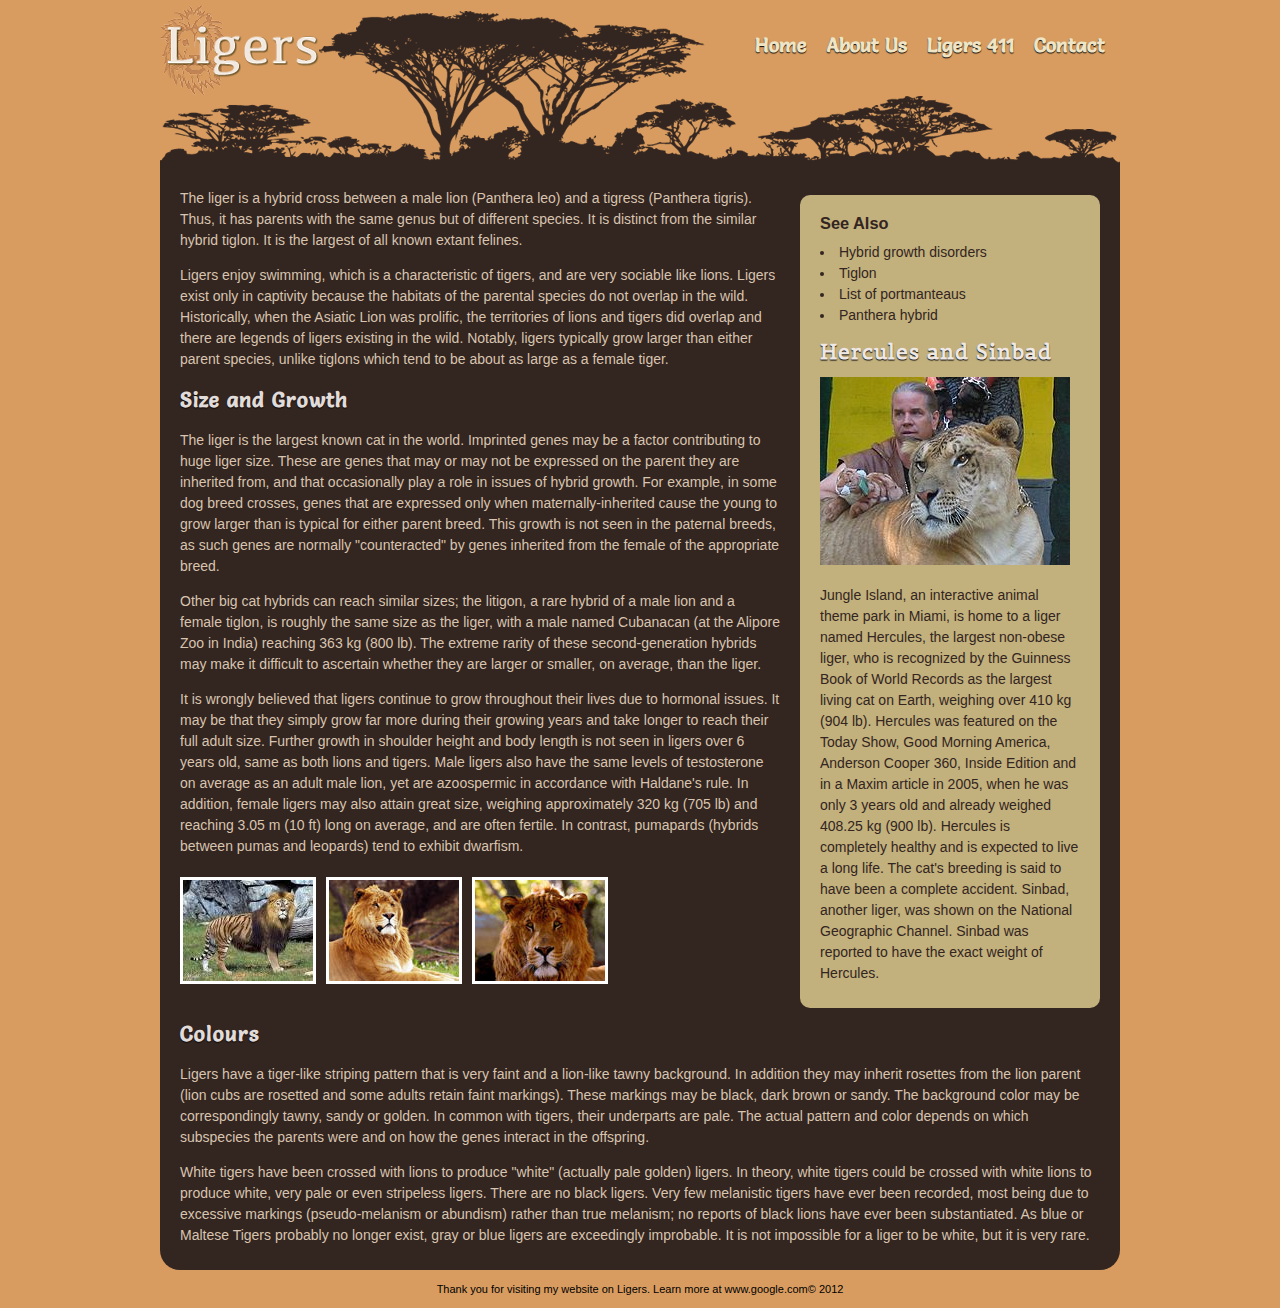
<file: lab3/index.html>
<!DOCTYPE html>
<html>
	<head>
		<title>CSS Box Model</title>
		<meta charset="utf-8">
		<link rel="stylesheet" href="css/main.css" />		
		<link href='http://fonts.googleapis.com/css?family=Salsa|Belgrano' rel='stylesheet' type='text/css' /><!-- Google Web Fonts -->
	</head>
	<body>
	<div id="main-content">
		<div id="header">
			<ul id="nav">
				<li><a href="#">Home</a></li>
				<li><a href="#">About Us</a></li>
				<li><a href="#">Ligers 411</a></li>
				<li><a href="#">Contact</a></li>
			</ul>
			<h1>Ligers</h1>
		</div><!-- END #header -->

		<div id="body_wrapper">
			<div id="body_content">
				<p>The liger is a hybrid cross between a male lion (Panthera leo) and a tigress (Panthera tigris). Thus, it has parents with the same genus but of different species. It is distinct from the similar hybrid tiglon. It is the largest of all known extant felines.</p>

				<p>Ligers enjoy swimming, which is a characteristic of tigers, and are very sociable like lions. Ligers exist only in captivity because the habitats of the parental species do not overlap in the wild. Historically, when the Asiatic Lion was prolific, the territories of lions and tigers did overlap and there are legends of ligers existing in the wild. Notably, ligers typically grow larger than either parent species, unlike tiglons which tend to be about as large as a female tiger.</p>

				<h2>Size and Growth</h2>
				<p>The liger is the largest known cat in the world. Imprinted genes may be a factor contributing to huge liger size. These are genes that may or may not be expressed on the parent they are inherited from, and that occasionally play a role in issues of hybrid growth. For example, in some dog breed crosses, genes that are expressed only when maternally-inherited cause the young to grow larger than is typical for either parent breed. This growth is not seen in the paternal breeds, as such genes are normally "counteracted" by genes inherited from the female of the appropriate breed.</p>

				<p>Other big cat hybrids can reach similar sizes; the litigon, a rare hybrid of a male lion and a female tiglon, is roughly the same size as the liger, with a male named Cubanacan (at the Alipore Zoo in India) reaching 363 kg (800 lb). The extreme rarity of these second-generation hybrids may make it difficult to ascertain whether they are larger or smaller, on average, than the liger.</p>

				<p>It is wrongly believed that ligers continue to grow throughout their lives due to hormonal issues. It may be that they simply grow far more during their growing years and take longer to reach their full adult size. Further growth in shoulder height and body length is not seen in ligers over 6 years old, same as both lions and tigers. Male ligers also have the same levels of testosterone on average as an adult male lion, yet are azoospermic in accordance with Haldane's rule. In addition, female ligers may also attain great size, weighing approximately 320 kg (705 lb) and reaching 3.05 m (10 ft) long on average, and are often fertile. In contrast, pumapards (hybrids between pumas and leopards) tend to exhibit dwarfism.</p>
			
				<ul id="gallery">
					<li><a rel="shadowbox" href="img/liger.jpg" title="Ligers are SOOO cool!!"><img src="img/liger_thumb.jpg" alt="Ligers are SOOO cool!!" /></a></li>
					<li><a rel="shadowbox" href="img/liger2.jpg" title="Ligers are WICKED cool!!"><img src="img/liger2_thumb.jpg" alt="Ligers are WICKED cool!!" /></a></li>
					<li><a rel="shadowbox" href="img/liger3.jpg" title="Ligers are SUPER cool!!"><img src="img/liger3_thumb.jpg" alt="Ligers are SUPER cool!!" /></a></li>
				</ul>
			</div><!-- END #body_content -->

			<div id="sidebar">
				<h3>See Also</h3>
				<ul>
					<li>Hybrid growth disorders</li>
					<li>Tiglon</li>
					<li>List of portmanteaus</li>
					<li>Panthera hybrid</li>
				</ul>

				<h2>Hercules and Sinbad</h2>
				<div><img src="img/ligertrainer-tn.jpg" alt="Liger trainer Sinbad"></div>

				<p>Jungle Island, an interactive animal theme park in Miami, is home to a liger named Hercules, the largest non-obese liger, who is recognized by the Guinness Book of World Records as the largest living cat on Earth, weighing over 410 kg (904 lb). Hercules was featured on the Today Show, Good Morning America, Anderson Cooper 360, Inside Edition and in a Maxim article in 2005, when he was only 3 years old and already weighed 408.25 kg (900 lb). Hercules is completely healthy and is expected to live a long life. The cat's breeding is said to have been a complete accident. Sinbad, another liger, was shown on the National Geographic Channel. Sinbad was reported to have the exact weight of Hercules.</p>
			</div><!-- END #sidebar -->

			<div id="colors">
				<h2>Colours</h2>
				<p>Ligers have a tiger-like striping pattern that is very faint and a lion-like tawny background. In addition they may inherit rosettes from the lion parent (lion cubs are rosetted and some adults retain faint markings). These markings may be black, dark brown or sandy. The background color may be correspondingly tawny, sandy or golden. In common with tigers, their underparts are pale. The actual pattern and color depends on which subspecies the parents were and on how the genes interact in the offspring.</p>

				<p>White tigers have been crossed with lions to produce "white" (actually pale golden) ligers. In theory, white tigers could be crossed with white lions to produce white, very pale or even stripeless ligers. There are no black ligers. Very few melanistic tigers have ever been recorded, most being due to excessive markings (pseudo-melanism or abundism) rather than true melanism; no reports of black lions have ever been substantiated. As blue or Maltese Tigers probably no longer exist, gray or blue ligers are exceedingly improbable. It is not impossible for a liger to be white, but it is very rare.</p>
			</div><!-- END #colors -->
		</div><!-- END #body_wrapper -->
	</div><!-- END #main_content -->

	<footer>
		<p>Thank you for visiting my website on Ligers. Learn more at www.google.com&copy; 2012</p>
	</footer>
	</body>
</html>
</file>
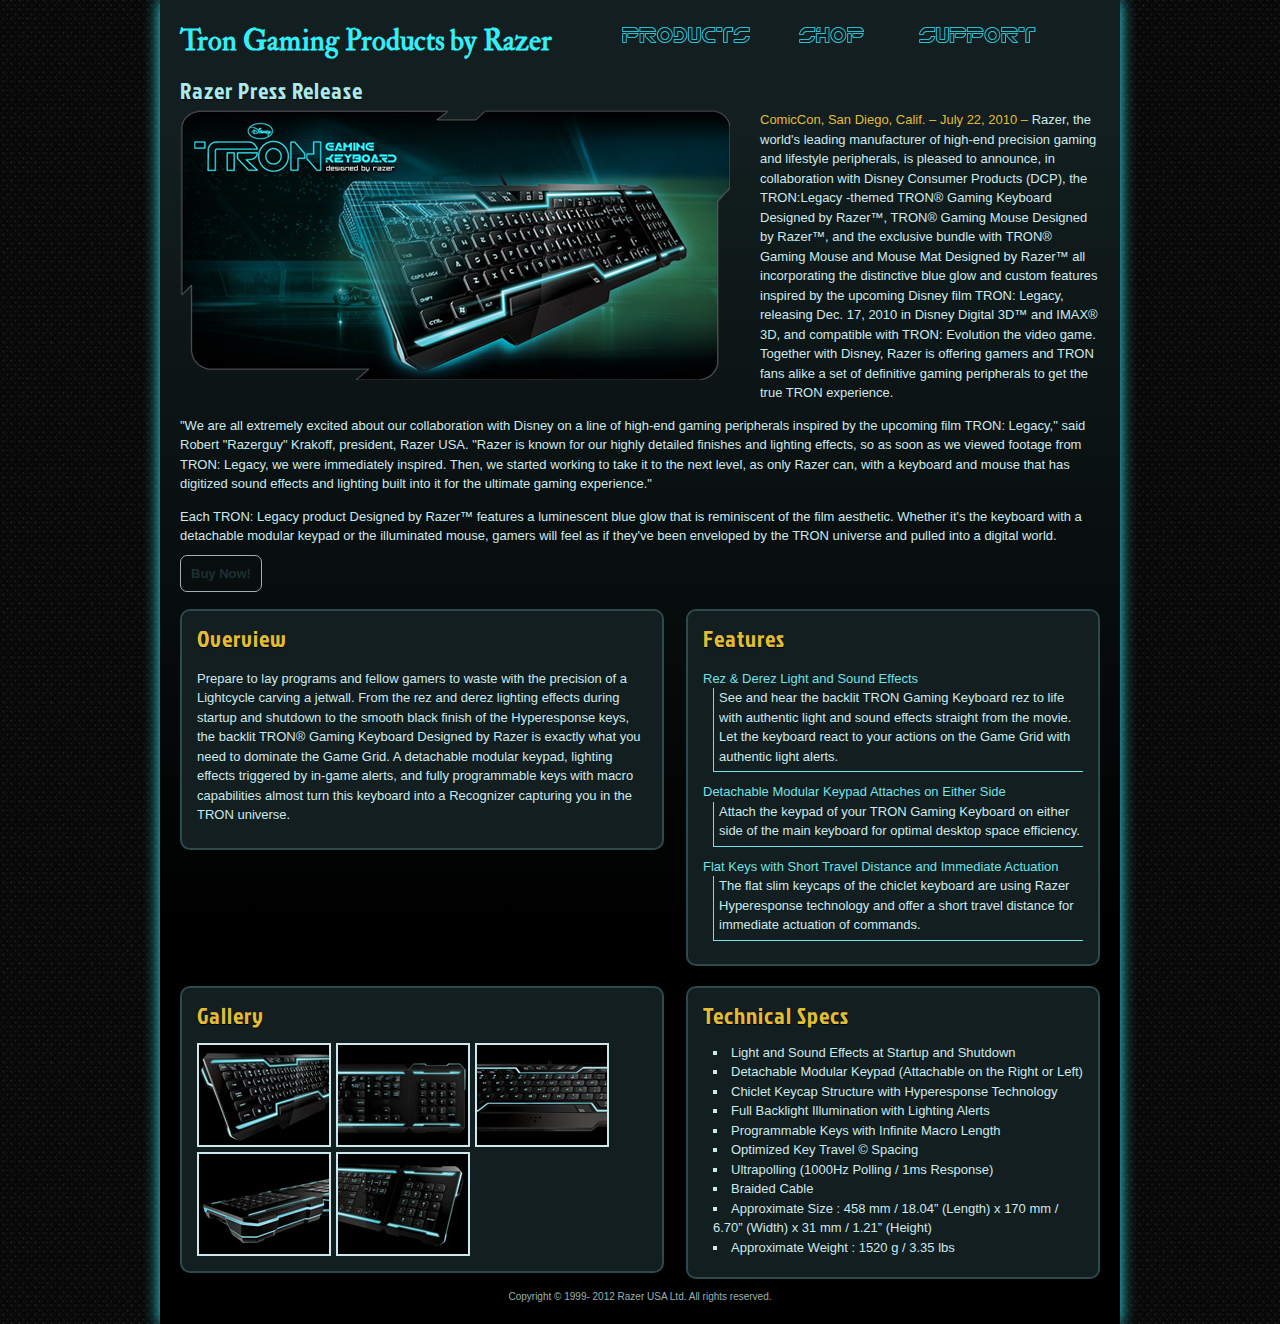
<file: lab4/index.html>
<!DOCTYPE html>
<html lang="en">
	<head>
		<meta charset="utf-8">
		<title>TRON: Legacy</title>
    <link rel="stylesheet" href="css/main.css" />
    <link href='http://fonts.googleapis.com/css?family=Jockey+One|IM+Fell+Double+Pica:400,400italic' rel='stylesheet' type='text/css'><!-- Google Web Fonts -->
  </head>
	
	<body>
  <div id="wrapper">
  
		<header>
				<section>
					<h1>Tron Gaming Products by Razer</h1>
					<nav>
						<ul>
							<li><a id="products" href="#">Products</a></li>
							<li><a id="shop" href="#">Shop</a></li>
							<li><a id="supports" href="#">Support</a></li>
						</ul>
					</nav>
				</section>
		</header>
		
  	<section id="cta">				
      <h1>Razer Press Release</h1>
      <div id="main_article_image">
          <img src="images/tron-keyboard-main.jpg" alt="Photograph of the new Tron Gaming Keyboard by Razer">
      </div><!-- END #main_article_image -->
			
      <p class="first_paragraph"><span>ComicCon, San Diego, Calif. – July 22, 2010 –</span> Razer, the world's leading manufacturer of high-end precision gaming and lifestyle peripherals, is pleased to announce, in collaboration with Disney Consumer Products (DCP), the TRON:Legacy -themed TRON® Gaming Keyboard Designed by Razer™, TRON® Gaming Mouse Designed by Razer™, and the exclusive bundle with TRON® Gaming Mouse and Mouse Mat Designed by Razer™ all incorporating the distinctive blue glow and custom features inspired by the upcoming Disney film TRON: Legacy, releasing Dec. 17, 2010 in Disney Digital 3D&trade; and IMAX&reg; 3D, and compatible with TRON: Evolution the video game. Together with Disney, Razer is offering gamers and TRON fans alike a set of definitive gaming peripherals to get the true TRON experience. </p>
          
      <p>"We are all extremely excited about our collaboration with Disney on a line of high-end gaming peripherals inspired by the upcoming film TRON: Legacy," said Robert "Razerguy" Krakoff, president, Razer USA. "Razer is known for our highly detailed finishes and lighting effects, so as soon as we viewed footage from TRON: Legacy, we were immediately inspired. Then, we started working to take it to the next level, as only Razer can, with a keyboard and mouse that has digitized sound effects and lighting built into it for the ultimate gaming experience."</p>
           
      <p>Each TRON: Legacy product Designed by Razer™ features a luminescent blue glow that is reminiscent of the film aesthetic. Whether it's the keyboard with a detachable modular keypad or the illuminated mouse, gamers will feel as if they've been enveloped by the TRON universe and pulled into a digital world.</p>

      <a href="#" class="button">Buy Now!</a>
  	</section><!-- END #cta -->
		
    <section>
      <div id="overview">
        <h2>Overview</h2>
        <p>Prepare to lay programs and fellow gamers to waste with the precision of a Lightcycle carving a jetwall. From the rez and derez lighting effects during startup and shutdown to the smooth black finish of the Hyperesponse keys, the backlit TRON® Gaming Keyboard Designed by Razer is exactly what you need to dominate the Game Grid. A detachable modular keypad, lighting effects triggered by in-game alerts, and fully programmable keys with macro capabilities almost turn this keyboard into a Recognizer capturing you in the TRON universe.</p>
      </div><!-- END #overview -->

      <div id="features">  
        <h2>Features</h2>
          <dl>
            <dt>Rez &amp; Derez Light and Sound Effects</dt>
            <dd>See and hear the backlit TRON Gaming Keyboard rez to life with authentic light and sound effects straight from the movie. Let the keyboard react to your actions on the Game Grid with authentic light alerts.</dd>
            <dt>Detachable Modular Keypad Attaches on Either Side</dt>
            <dd>Attach the keypad of your TRON Gaming Keyboard on either side of the main keyboard for optimal desktop space efficiency.</dd>
            <dt>Flat Keys with Short Travel Distance and Immediate Actuation</dt>
            <dd>The flat slim keycaps of the chiclet keyboard are using Razer Hyperesponse technology and offer a short travel distance for immediate actuation of commands.</dd>
          </dl>
      </div><!-- END #features -->
    </section>
        
    <section id="gallery">
			<h2>Gallery</h2>
			<ul>
        <li><a href="images/mainview.jpg"><img src="images/thumb_mainview.jpg" alt="Main view of the keyboard"></a></li>
        <li><a href="images/topview.jpg"><img src="images/thumb_topview.jpg" alt="A top view of the keyboard interface"></a></li>
				<li><a href="images/frontview.jpg"><img src="images/thumb_frontview.jpg" alt="A photo displaying the front view of the keyboard"></a></li>
				<li><a href="images/sideview1.jpg"><img src="images/thumb_sideview1.jpg" alt="One of two side shots of the keyboard"></a></li>
				<li><a href="images/sideview2.jpg"><img src="images/thumb_sideview2.jpg" alt="One of two side shots of the keyboard"></a></li>
			</ul>				
    </section>
   			
  	<aside>
    	<h2>Technical Specs</h2>
			<ul>
				<li>Light and Sound Effects at Startup and Shutdown</li>
        <li>Detachable Modular Keypad (Attachable on the Right or Left)</li>
        <li>Chiclet Keycap Structure with Hyperesponse Technology</li>
        <li>Full Backlight Illumination with Lighting Alerts</li>
        <li>Programmable Keys with Infinite Macro Length</li>
        <li>Optimized Key Travel &copy; Spacing</li>
        <li>Ultrapolling (1000Hz Polling / 1ms Response)</li>
        <li>Braided Cable</li>
        <li>Approximate Size : 458 mm / 18.04” (Length) x 170 mm / 6.70” (Width) x 31 mm / 1.21” (Height)</li>
        <li>Approximate Weight : 1520 g / 3.35 lbs</li>
			</ul>
		</aside>		
		
    <footer>
    			<p>Copyright &copy; 1999- 2012 Razer USA Ltd. All rights reserved.</p>
    </footer>
  </div><!-- END #wrapper -->
  </body>
</html>
</file>
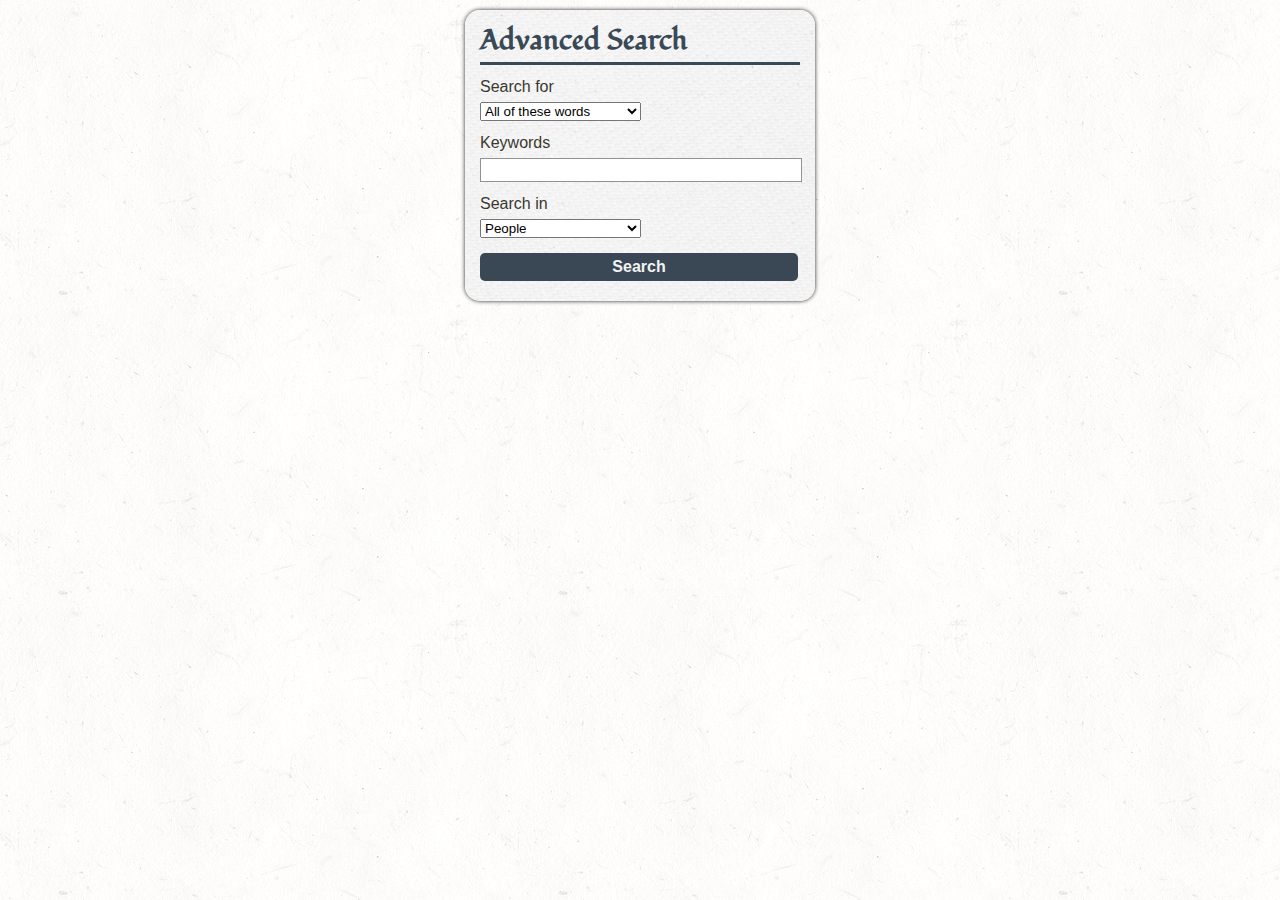
<file: lab6/level-1.html>
<!DOCTYPE html PUBLIC "-//W3C//DTD XHTML 1.0 Strict//EN"
	"http://www.w3.org/TR/xhtml1/DTD/xhtml1-strict.dtd">
<html xmlns="http://www.w3.org/1999/xhtml" xml:lang="en" lang="en">
<head>
	<meta http-equiv="content-type" content="text/html; charset=UTF-8"/>
	<title>Fancy Form Design: Advanced Search</title>
	<link rel="stylesheet" href="css/level1.css" />
	<link href='http://fonts.googleapis.com/css?family=Fondamento' rel='stylesheet' type='text/css'><!-- Google Web Fonts -->
	
</head>
<body id="advanced-search">
	<!-- Container -->	
	<div id="container"><div id="container-inner">

		<h1>Advanced Search</h1>
		<form action="#" method="get">
			<fieldset>
				<!-- Search for: -->
				<div>
					<label for="words">Search for</label>
					<select id="words">
					  <option>All of these words</option>
					  <option>Any of these words</option>
					</select>
					
					<label for="keywords">Keywords</label><input type="text" name="keywords" value="" id="keywords" />
					
				</div>
				
				<!-- Search in -->
				<div>
					<label for="searchin">Search in</label>
					
					<select id="searchin">
					  <option>People</option>
					  <option>Places</option>
					  <option>Sports</option>
					</select>
				</div>
				
				
				<!-- Controls -->
				<div class="controls">
					<input id="submit" name="submit" type="submit" value="Search" />
				</div>
			</fieldset>
		</form>
			
	</div></div>	<!-- /Container -->
	
</body>
</html>
</file>
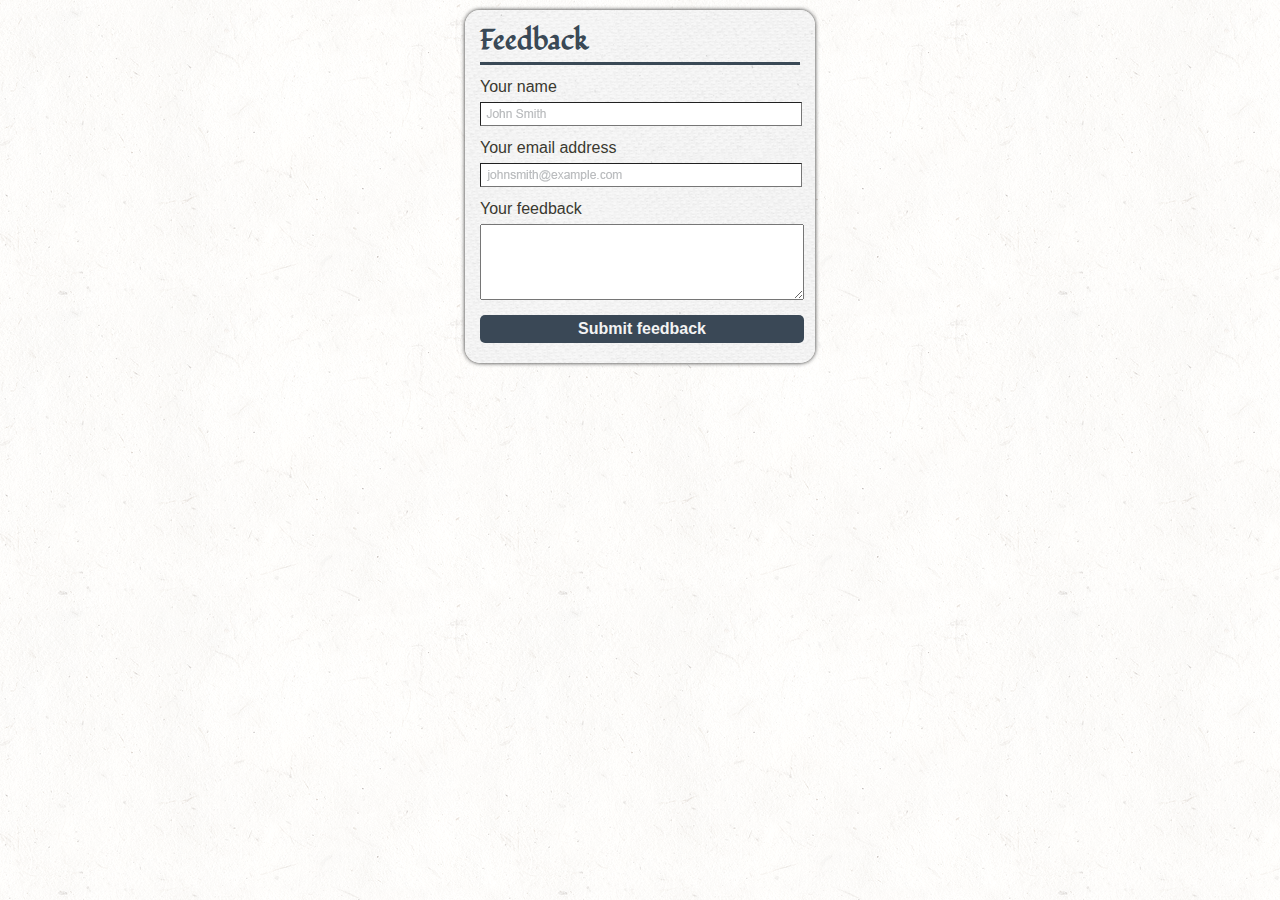
<file: lab6/level-2.html>
<!DOCTYPE html PUBLIC "-//W3C//DTD XHTML 1.0 Strict//EN"
    "http://www.w3.org/TR/xhtml1/DTD/xhtml1-strict.dtd">
<html xmlns="http://www.w3.org/1999/xhtml" xml:lang="en" lang="en">
  <head>
    <meta http-equiv="content-type" content="text/html; charset=utf-8" />
    <title>
      Fancy Form Design: Feedback
    </title>
    <link rel="stylesheet" href="css/level2.css" />
    <link href='http://fonts.googleapis.com/css?family=Fondamento' rel='stylesheet' type='text/css'><!-- Google Web Fonts -->		
  </head>

  <body id="feedback">
    <!-- Container -->
    <div id="container">
      <div id="container-inner">
        <h1>
          Feedback
        </h1>
        <form action="#" method="get">
          <fieldset>
            <!-- Details -->
            <div>
              <label for="words">Your name</label> <input type="text" name="name" value="" id="name" />
            </div><!-- Email -->
            <div>
              <label for="email">Your email address</label> <input type="text" name="email" value="" id="email" />
            </div><!-- Feedback -->
            <div>
              <label for="feedback">Your feedback</label> 
              <textarea cols="30" rows="6" id="feedback">
              </textarea>
            </div><!-- Controls -->
            <div class="controls">
              <input id="submit" name="submit" type="submit" value="Submit feedback" />
            </div>
          </fieldset>
        </form>
      </div>
    </div><!-- /Container -->
  </body>
</html>
</file>
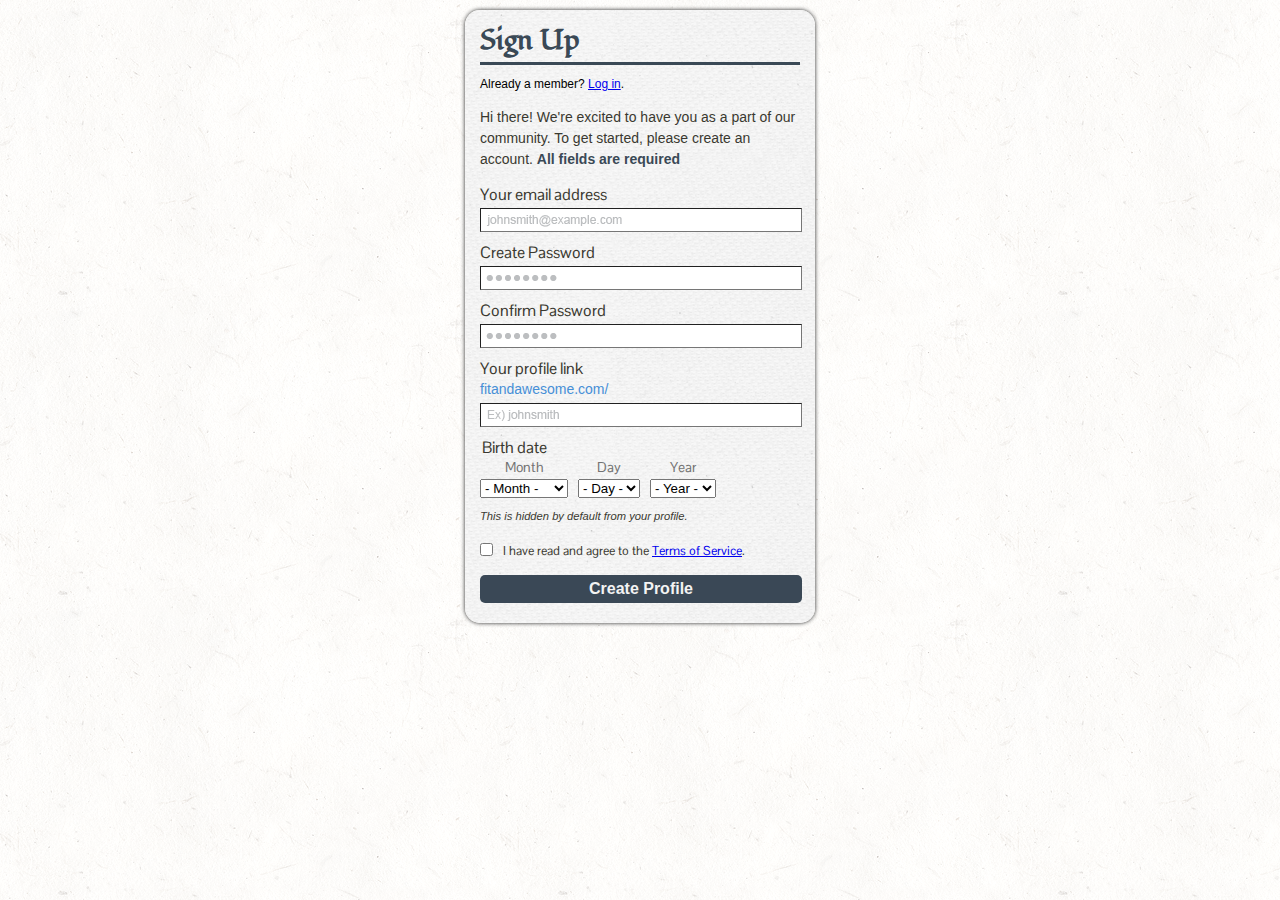
<file: lab6/level-3.html>
<!DOCTYPE html PUBLIC "-//W3C//DTD XHTML 1.0 Strict//EN"
	"http://www.w3.org/TR/xhtml1/DTD/xhtml1-strict.dtd">
<html xmlns="http://www.w3.org/1999/xhtml" xml:lang="en" lang="en">
<head>
	<meta http-equiv="content-type" content="text/html; charset=UTF-8"/>
	<title>Fancy Form Design: Sign Up</title>
	<link rel="stylesheet" href="css/level3.css" />
    <link href='http://fonts.googleapis.com/css?family=Fondamento|Pontano+Sans' rel='stylesheet' type='text/css'><!-- Google Web Fonts -->
	
	<!-- CSS -->
	
	
	<!-- JS -->
</head>
<body id="sign-up">
	<!-- Container -->	
	<div id="container"><div id="container-inner">

		<h1>Sign Up</h1>
		<p class="log-in">Already a member? <a href="#">Log in</a>.</p>
		<form action="#" method="get">
			<fieldset>
				<p class="introduction">Hi there! We're excited to have you as a part of our community. To get started, please create an account. <strong>All fields are required</strong></p>
				<!-- Email -->
				<div>
					<label for="email">Your email address</label>
					<input type="text" name="email" id="email" />
				</div>
				
				<!-- Password -->
				<div>
					<label for="password">Create Password</label>
					<input type="password" name="password" id="password" />
				</div>
				
				<!-- Password Confirmation -->
				<div>
					<label for="password_confirmation">Confirm Password</label>
					<input type="password" name="password_confirmation" id="password_confirmation" />
				</div>
				
				<!-- Profile Link -->
				<div id="field-profile-link">
					<label for="profile_link">Your profile link</label>
					<span class="profile-link-prefix">fitandawesome.com/</span>
					<input type="text" name="profile_link" id="profile_link" class="required" />
				</div>
				
				<!-- DOB -->
				<fieldset id="section-dob">
					<legend><span>Birth date</span></legend>
					<!-- Month -->
					<div>
						<label for="dob_month">Month</label>
						<select name="dob_month" id="dob_month">
							<option> - Month - </option>
							<option value="January">January</option>
							<option value="Febuary">Febuary</option>
							<option value="March">March</option>
							<option value="April">April</option>
							<option value="May">May</option>
							<option value="June">June</option>
							<option value="July">July</option>
							<option value="August">August</option>
							<option value="September">September</option>
							<option value="October">October</option>
							<option value="November">November</option>
							<option value="December">December</option>
						</select>
					</div>
					
					<!-- Day -->
					<div>
						<label for="dob_day">Day</label>
						<select name="dob_day" id="dob_day">
							<option> - Day - </option>
							<option value="1">1</option>
							<option value="2">2</option>
							<option value="3">3</option>
							<option value="4">4</option>
							<option value="5">5</option>
							<option value="6">6</option>
							<option value="7">7</option>
							<option value="8">8</option>
							<option value="9">9</option>
							<option value="10">10</option>
							<option value="11">11</option>
							<option value="12">12</option>
							<option value="13">13</option>
							<option value="14">14</option>
							<option value="15">15</option>
							<option value="16">16</option>
							<option value="17">17</option>
							<option value="18">18</option>
							<option value="19">19</option>
							<option value="20">20</option>
							<option value="21">21</option>
							<option value="22">22</option>
							<option value="23">23</option>
							<option value="24">24</option>
							<option value="25">25</option>
							<option value="26">26</option>
							<option value="27">27</option>
							<option value="28">28</option>
							<option value="29">29</option>
							<option value="30">30</option>
							<option value="31">31</option>
						</select>
					</div>
					
					<!-- Year -->
					<div>
						<label for="dob_year">Year</label>
						<select name="dob_year" id="dob_year">
							<option> - Year - </option>
							<option value="2004">2004</option>
							<option value="2003">2003</option>
							<option value="2002">2002</option>
							<option value="2001">2001</option>
							<option value="2000">2000</option>
							<option value="1999">1999</option>
							<option value="1998">1998</option>
							<option value="1997">1997</option>
							<option value="1996">1996</option>
							<option value="1995">1995</option>
							<option value="1994">1994</option>
							<option value="1993">1993</option>
							<option value="1992">1992</option>
							<option value="1991">1991</option>
							<option value="1990">1990</option>
							<option value="1989">1989</option>
							<option value="1988">1988</option>
							<option value="1987">1987</option>
							<option value="1986">1986</option>
							<option value="1985">1985</option>
							<option value="1984">1984</option>
							<option value="1983">1983</option>
							<option value="1982">1982</option>
							<option value="1981">1981</option>
							<option value="1980">1980</option>
							<option value="1979">1979</option>
							<option value="1978">1978</option>
							<option value="1977">1977</option>
							<option value="1976">1976</option>
							<option value="1975">1975</option>
							<option value="1974">1974</option>
							<option value="1973">1973</option>
							<option value="1972">1972</option>
							<option value="1971">1971</option>
							<option value="1970">1970</option>
							<option value="1969">1969</option>
							<option value="1968">1968</option>
							<option value="1967">1967</option>
							<option value="1966">1966</option>
							<option value="1965">1965</option>
							<option value="1964">1964</option>
							<option value="1963">1963</option>
							<option value="1962">1962</option>
							<option value="1961">1961</option>
							<option value="1960">1960</option>
							<option value="1959">1959</option>
							<option value="1958">1958</option>
							<option value="1957">1957</option>
							<option value="1956">1956</option>
							<option value="1955">1955</option>
							<option value="1954">1954</option>
							<option value="1953">1953</option>
							<option value="1952">1952</option>
							<option value="1951">1951</option>
							<option value="1950">1950</option>
							<option value="1949">1949</option>
							<option value="1948">1948</option>
							<option value="1947">1947</option>
							<option value="1946">1946</option>
							<option value="1945">1945</option>
							<option value="1944">1944</option>
							<option value="1943">1943</option>
							<option value="1942">1942</option>
							<option value="1941">1941</option>
							<option value="1940">1940</option>
							<option value="1939">1939</option>
							<option value="1938">1938</option>
							<option value="1937">1937</option>
							<option value="1936">1936</option>
							<option value="1935">1935</option>
							<option value="1934">1934</option>
							<option value="1933">1933</option>
							<option value="1932">1932</option>
							<option value="1931">1931</option>
							<option value="1930">1930</option>
							<option value="1929">1929</option>
							<option value="1928">1928</option>
							<option value="1927">1927</option>
							<option value="1926">1926</option>
							<option value="1925">1925</option>
							<option value="1924">1924</option>
							<option value="1923">1923</option>
							<option value="1922">1922</option>
							<option value="1921">1921</option>
							<option value="1920">1920</option>
							<option value="1919">1919</option>
							<option value="1918">1918</option>
							<option value="1917">1917</option>
							<option value="1916">1916</option>
							<option value="1915">1915</option>
							<option value="1914">1914</option>
							<option value="1913">1913</option>
							<option value="1912">1912</option>
							<option value="1911">1911</option>
							<option value="1910">1910</option>
							<option value="1909">1909</option>
							<option value="1908">1908</option>
							<option value="1907">1907</option>
							<option value="1906">1906</option>
							<option value="1905">1905</option>
							<option value="1904">1904</option>
							<option value="1903">1903</option>
							<option value="1902">1902</option>
							<option value="1901">1901</option>
							<option value="1900">1900</option>
						</select>
					</div>
					<em class="note">This is hidden by default from your profile.</em>
				</fieldset>
				
				<!-- Terms of Service -->
				<div id="field-agree-tos">
					<ul>
						<li>
							<label>
								<input type="checkbox" id="agree_tos" value="yes" />
								I have read and agree to the <a href="#">Terms of Service</a>.
							</label>
						</li>
					</ul>
				</div>
				
				<!-- Controls -->
				<div class="controls">
					<input id="submit" name="submit" type="submit" value="Create Profile" />
				</div>
			</fieldset>
		</form>
			
	</div></div>	<!-- /Container -->
	
</body>
</html>
</file>
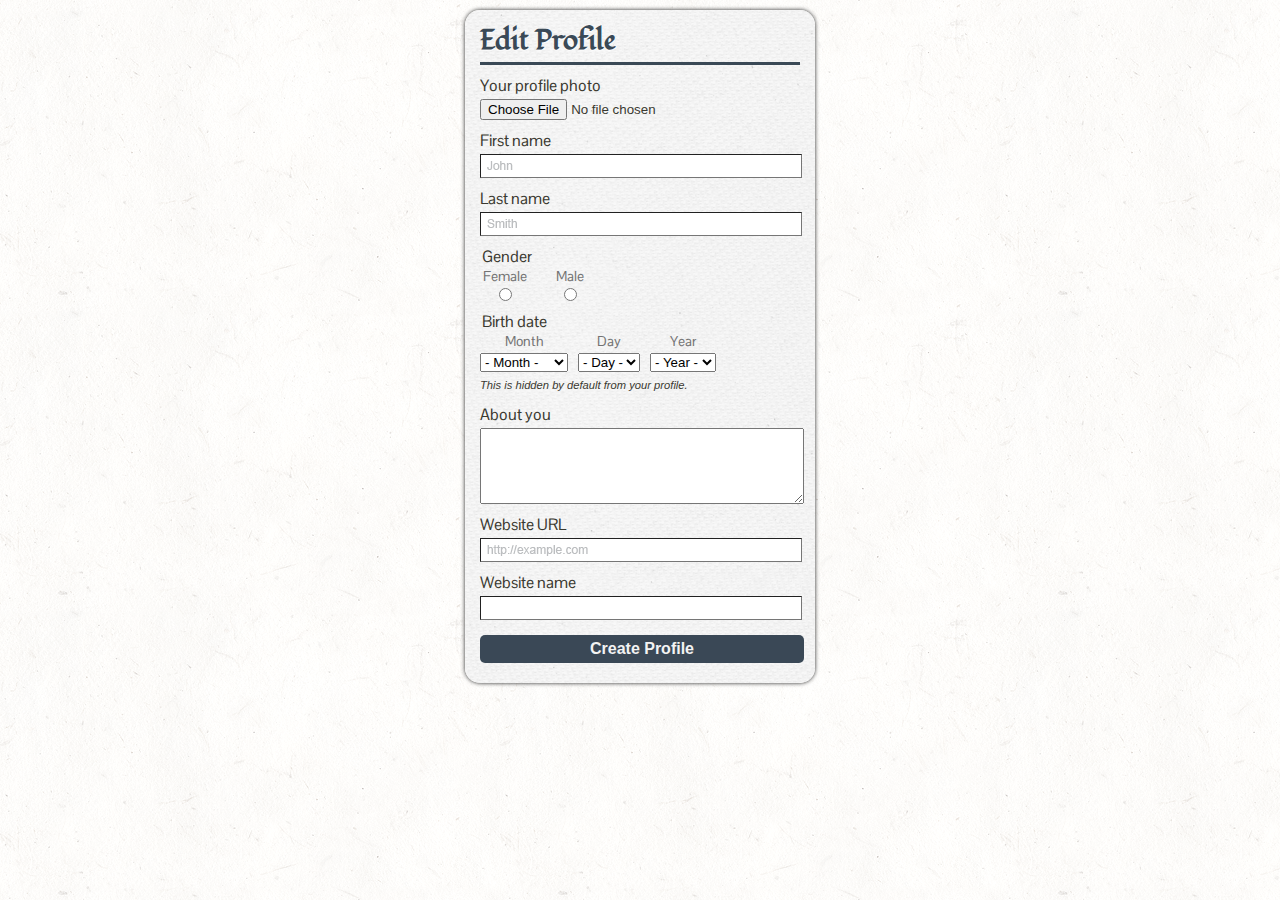
<file: lab6/level-4.html>
<!DOCTYPE html PUBLIC "-//W3C//DTD XHTML 1.0 Strict//EN"
	"http://www.w3.org/TR/xhtml1/DTD/xhtml1-strict.dtd">
<html xmlns="http://www.w3.org/1999/xhtml" xml:lang="en" lang="en">
<head>
	<meta http-equiv="content-type" content="text/html; charset=UTF-8"/>
	<title>Fancy Form Design: Edit Profile</title>
  <link rel="stylesheet" href="css/level4.css" />
    <link href='http://fonts.googleapis.com/css?family=Fondamento|Pontano+Sans' rel='stylesheet' type='text/css'><!-- Google Web Fonts -->
		
</head>
<body id="edit-profile">
	<!-- Container -->	
	<div id="container"><div id="container-inner">

		<h1>Edit Profile</h1>
		<form action="#" method="get">
			<fieldset>
				<!-- photo -->
				<div>
				  <label for="your_photo">Your profile photo</label><input type="file" name="your_photo" value="" id="your_photo" />
				  
				</div>
				
				<!-- first name -->
				<div>
				  <label for="firstname">First name</label><input type="text" name="firstname" value="" id="firstname" .>
				</div>
				
				<!-- last name -->
				<div>
				  <label for="lastname">Last name</label><input type="text" name="lastname" value="" id="lastname" />
				</div>
				<!-- gender -->
				<div>
<fieldset id="gender" class="">
  <legend>Gender</legend>
  <div>
    <label for="female">Female</label> <input type="radio" name="gender" value="female" id="female" />
  </div>
  <div>
    <label for="male">Male</label> <input type="radio" name="gender" value="male" id="male" />
  </div>
  
</fieldset>  
				</div>
				
				<!-- birthdate -->
				
          <!-- DOB -->
  				<fieldset id="section-dob">
  					<legend><span>Birth date</span></legend>
  					<!-- Month -->
  					<div>
  						<label for="dob_month">Month</label>
  						<select name="dob_month" id="dob_month">
  							<option> - Month - </option>
  							<option value="January">January</option>
  							<option value="Febuary">Febuary</option>
  							<option value="March">March</option>
  							<option value="April">April</option>
  							<option value="May">May</option>
  							<option value="June">June</option>
  							<option value="July">July</option>
  							<option value="August">August</option>
  							<option value="September">September</option>
  							<option value="October">October</option>
  							<option value="November">November</option>
  							<option value="December">December</option>
  						</select>
  					</div>

  					<!-- Day -->
  					<div>
  						<label for="dob_day">Day</label>
  						<select name="dob_day" id="dob_day">
  							<option> - Day - </option>
  							<option value="1">1</option>
  							<option value="2">2</option>
  							<option value="3">3</option>
  							<option value="4">4</option>
  							<option value="5">5</option>
  							<option value="6">6</option>
  							<option value="7">7</option>
  							<option value="8">8</option>
  							<option value="9">9</option>
  							<option value="10">10</option>
  							<option value="11">11</option>
  							<option value="12">12</option>
  							<option value="13">13</option>
  							<option value="14">14</option>
  							<option value="15">15</option>
  							<option value="16">16</option>
  							<option value="17">17</option>
  							<option value="18">18</option>
  							<option value="19">19</option>
  							<option value="20">20</option>
  							<option value="21">21</option>
  							<option value="22">22</option>
  							<option value="23">23</option>
  							<option value="24">24</option>
  							<option value="25">25</option>
  							<option value="26">26</option>
  							<option value="27">27</option>
  							<option value="28">28</option>
  							<option value="29">29</option>
  							<option value="30">30</option>
  							<option value="31">31</option>
  						</select>
  					</div>

  					<!-- Year -->
  					<div>
  						<label for="dob_year">Year</label>
  						<select name="dob_year" id="dob_year">
  							<option> - Year - </option>
  							<option value="2004">2004</option>
  							<option value="2003">2003</option>
  							<option value="2002">2002</option>
  							<option value="2001">2001</option>
  							<option value="2000">2000</option>
  							<option value="1999">1999</option>
  							<option value="1998">1998</option>
  							<option value="1997">1997</option>
  							<option value="1996">1996</option>
  							<option value="1995">1995</option>
  							<option value="1994">1994</option>
  							<option value="1993">1993</option>
  							<option value="1992">1992</option>
  							<option value="1991">1991</option>
  							<option value="1990">1990</option>
  							<option value="1989">1989</option>
  							<option value="1988">1988</option>
  							<option value="1987">1987</option>
  							<option value="1986">1986</option>
  							<option value="1985">1985</option>
  							<option value="1984">1984</option>
  							<option value="1983">1983</option>
  							<option value="1982">1982</option>
  							<option value="1981">1981</option>
  							<option value="1980">1980</option>
  							<option value="1979">1979</option>
  							<option value="1978">1978</option>
  							<option value="1977">1977</option>
  							<option value="1976">1976</option>
  							<option value="1975">1975</option>
  							<option value="1974">1974</option>
  							<option value="1973">1973</option>
  							<option value="1972">1972</option>
  							<option value="1971">1971</option>
  							<option value="1970">1970</option>
  							<option value="1969">1969</option>
  							<option value="1968">1968</option>
  							<option value="1967">1967</option>
  							<option value="1966">1966</option>
  							<option value="1965">1965</option>
  							<option value="1964">1964</option>
  							<option value="1963">1963</option>
  							<option value="1962">1962</option>
  							<option value="1961">1961</option>
  							<option value="1960">1960</option>
  							<option value="1959">1959</option>
  							<option value="1958">1958</option>
  							<option value="1957">1957</option>
  							<option value="1956">1956</option>
  							<option value="1955">1955</option>
  							<option value="1954">1954</option>
  							<option value="1953">1953</option>
  							<option value="1952">1952</option>
  							<option value="1951">1951</option>
  							<option value="1950">1950</option>
  							<option value="1949">1949</option>
  							<option value="1948">1948</option>
  							<option value="1947">1947</option>
  							<option value="1946">1946</option>
  							<option value="1945">1945</option>
  							<option value="1944">1944</option>
  							<option value="1943">1943</option>
  							<option value="1942">1942</option>
  							<option value="1941">1941</option>
  							<option value="1940">1940</option>
  							<option value="1939">1939</option>
  							<option value="1938">1938</option>
  							<option value="1937">1937</option>
  							<option value="1936">1936</option>
  							<option value="1935">1935</option>
  							<option value="1934">1934</option>
  							<option value="1933">1933</option>
  							<option value="1932">1932</option>
  							<option value="1931">1931</option>
  							<option value="1930">1930</option>
  							<option value="1929">1929</option>
  							<option value="1928">1928</option>
  							<option value="1927">1927</option>
  							<option value="1926">1926</option>
  							<option value="1925">1925</option>
  							<option value="1924">1924</option>
  							<option value="1923">1923</option>
  							<option value="1922">1922</option>
  							<option value="1921">1921</option>
  							<option value="1920">1920</option>
  							<option value="1919">1919</option>
  							<option value="1918">1918</option>
  							<option value="1917">1917</option>
  							<option value="1916">1916</option>
  							<option value="1915">1915</option>
  							<option value="1914">1914</option>
  							<option value="1913">1913</option>
  							<option value="1912">1912</option>
  							<option value="1911">1911</option>
  							<option value="1910">1910</option>
  							<option value="1909">1909</option>
  							<option value="1908">1908</option>
  							<option value="1907">1907</option>
  							<option value="1906">1906</option>
  							<option value="1905">1905</option>
  							<option value="1904">1904</option>
  							<option value="1903">1903</option>
  							<option value="1902">1902</option>
  							<option value="1901">1901</option>
  							<option value="1900">1900</option>
  						</select>
  					</div>
  					<em class="note">This is hidden by default from your profile.</em>
  				</fieldset>
  				
				<!-- about you -->
				<div>
				  <label for="about_you">About you</label> <textarea name="about_you" id="about_you" rows="8" cols="40"></textarea>
				</div>
				
				<!-- website url -->
				<div>
				  <label for="website_url">Website URL</label><input type="text" name="website_url" value="" id="website_url">
				  
				</div>
				
				<!-- website name -->
				<div>
				  <label for="website_name">Website name</label><input type="text" name="website_url" value="" id="website_name">
				  
				</div>
				<!-- Controls -->
  			<div class="controls">
  				<input id="submit" name="submit" type="submit" value="Create Profile" />
  			</div>
				
				
			</fieldset>
			

			
		</form>
			
	</div></div>	<!-- /Container -->
	
</body>
</html>
</file>
<file: lab3/css/main.css>
/*---------- Reset Settings ----------*/

body, h1, h2, h3, #nav, ul {
	padding: 0;
	margin: 0;
}

img {
	border: none;
}

/*---------- Basic Elements ----------*/
h2 {
	margin: 10px 0;
	color: #e1dcda;
	letter-spacing: 1px;
	text-shadow: 0 1px 1px #0a0908;
	-moz-text-shadow: 0 1px 1px #0a0908;
	font-family: 'Salsa', cursive;
}

h3 {
	margin: 6px 0;
}

/*---------- Structure ----------*/

body {
	font: normal 62.5%/1.5 arial, helvetica, sans-serif;
	background: #d89c60;
}

#main-content {
	background: url('../img/safari.png') no-repeat top center;
	margin: 0 auto;
	max-width: 960px;
	font-size: 1.4em;
	color: #D8C4AF;
}

#body_wrapper {
	background: #332520;
	padding: 10px 20px;
	-webkit-border-bottom-right-radius: 20px;
	-webkit-border-bottom-left-radius: 20px;
	-moz-border-radius-bottomright: 20px;
	-moz-border-radius-bottomleft: 20px;
	border-bottom-right-radius: 20px;
	border-bottom-left-radius: 20px;
}

/*---------- Header ----------*/

#header {
	margin-bottom: 64px;
}

h1 {
	width: 163px;
	height: 100px;
	text-indent: -99999px;
	background: url('../img/ligers_h1.png') no-repeat top left;
}

/*----- Navigation -----*/

#nav {
	overflow: hidden;
	font: bold 20px/1.5 'Salsa', cursive;
	display: block;
	float: right;
	margin-top: 30px;
	text-shadow: 0 1px 1px #0a0908;
	-moz-text-shadow: 0 1px 1px #0a0908;
}

#nav li {
	float: left;
	list-style: none;
	margin-right: 10px;
	height: 30px;
	line-height: 30px;
}

#nav li:first-child {
	padding-left: 10px;
}

#nav li a {
	color: #efe5c6;
	text-align: center;
	text-decoration: none;
	padding: 5px;
}

#nav a:hover {
	color: #5e4b08;
	text-shadow: 0 1px 1px #efe5c6;
	-moz-text-shadow: 0 1px 1px #efe5c6;
}

/*---------- Body Content ----------*/

#body_content {
	float: left;
	width: 600px;
}

#sidebar {
	margin-left: 620px;
	width: 260px;
	padding: 10px 20px;
	margin-top: 21px;
	background: #c2b07d;
	color: #332520;
	-webkit-border-radius: 10px;
	-moz-border-radius: 10px;
	border-radius: 10px;
}

#sidebar li {
	list-style: inside;
}

#sidebar h2 {
	color: #efe7e4;
	font-family: 'Belgrano', serif;
}

#colors {
	clear: left;
}

/*----- Gallery -----*/

#gallery {
	overflow: hidden;
	margin: 20px 0;
}

#gallery li {
	list-style: none;
	float: left;
	line-height: 0;
	margin-left: 10px;
}

#gallery li:first-child {
	margin-left: 0;
}

#gallery li a {
	border: 3px solid #fff;
	display: block;
}

#gallery li a:hover {
	opacity: 0.5;
	border: 3px solid #a0a0a0;
}

/*---------- Footer ----------*/

footer {
	clear: left;
	font-size: 11px;
	text-align: center;
}
</file>
<file: lab4/css/main.css>
/*---------- Resets ----------*/

body, nav, nav ul, #gallery ul, aside ul, h1, h2, h3 {
	margin: 0;
	padding: 0;
}

a {
	color: #8DDBE7; /* Light blue color from Tron */
	text-decoration: none;
	border-bottom: 1px solid #8DDBE7; /* underline reset */
}

/*---------- Basic Elements ----------*/

#cta h1, h2 {
	text-shadow: 0 1px 1px #000;
	-moz-text-shadow: 0 1px 1px #000;
}

h2 {
	color: #E2BC35;
	margin-bottom: 10px;
	font: 1.8em/1.5 'Jockey One', sans-serif;
	letter-spacing: 1px;
}

/*---------- Structure ----------*/

body {
	font: normal 62.5%/1.5 helvetica, arial, sans-serif;
	background: url('../images/rebel.png');
	color: #CCE8EC;
}

#wrapper {
	max-width: 920px;
	background: linear-gradient(bottom, rgb(0,0,0) 30%, rgb(18,30,31) 90%);
	background: -moz-linear-gradient(bottom, rgb(0,0,0) 30%, rgb(18,30,31) 90%);
	background: -o-linear-gradient(bottom, rgb(0,0,0) 30%, rgb(18,30,31) 90%);
	background: -webkit-linear-gradient(bottom, rgb(0,0,0) 30%, rgb(18,30,31) 90%);
	background: -ms-linear-gradient(bottom, rgb(0,0,0) 30%, rgb(18,30,31) 90%);
	background: -khtml-linear-gradient(bottom, rgb(0,0,0) 30%, rgb(18,30,31) 90%);
	margin: 0 auto;
	padding: 10px 20px;
	/*border: 1px solid lime;*/
	box-shadow: 0 0 15px #33EFFA;
}

/*---------- Header ----------*/

header {
	height: 50px;
	padding-top: 10px;
}

header section {
	position: relative;
}

header h1 {
	float: left;
	font-family: 'IM Fell Double Pica', serif;
	color: #33EFFA;
	margin-right: 60px;
	font-size: 2.2em;
}

/*---------- Navigation ----------*/

nav {
	overflow: hidden;
	width: 435px;
}
nav li {
	float: left;
	list-style: none;
	width: 145px;
}
nav a {
	text-indent: -99999px;
	background: url('../images/main_nav_spry.png') no-repeat 0 0;
	display: block;
	height: 30px;
	border: none;
}

/*----- Products -----*/
#products:hover {
	background-position: 0 -30px;
}

#products:active {
	background-position: 0 -60px;
}

/*----- Shop -----*/
#shop:link {
	background-position: -145px 0;
}

#shop:hover {
	background-position: -145px -30px;
}

#shop:active {
	background-position: -145px -60px;
}

/*----- Supports -----*/
#supports:link {
	background-position: -290px 0;
}

#supports:hover {
	background-position: -290px -30px;
}

#supports:active {
	background-position: -290px -60px;
}

/*---------- Main Content ----------*/

section, aside {
	font-size: 1.3em;
	width: 100%;
}

#cta {
	margin-bottom: 10px;
}

#cta h1 {
	font: 1.8em/1.5 'Jockey One', sans-serif;
	line-height: 40px;
	color: #a8eaee;
	letter-spacing: 1px;
}

#main_article_image {
	float: left;
	margin: 0 30px 20px 0;
}

.first_paragraph {
	margin-top: 0;
	padding-top: 0;
}

p span {
	color: #E2BC36;
}

/*----- Buy Now! button -----*/

a.button {
	height: 30px;
	width: 100px;
	line-height: 30px;
	font-weight: bold;
	padding: 10px;
	color: #1f3033;
	border-radius: 7px;
	border: 1px solid #a1b0b3;
	background: linear-gradient(bottom, rgb(141,219,231) 49%, rgb(192,235,242) 75%);
	background: -o-linear-gradient(bottom, rgb(141,219,231) 49%, rgb(192,235,242) 75%);
	background: -moz-linear-gradient(bottom, rgb(141,219,231) 49%, rgb(192,235,242) 75%);
	background: -webkit-linear-gradient(bottom, rgb(141,219,231) 49%, rgbrgb(192,235,242) 75%);
	background: -ms-linear-gradient(bottom, rgb(141,219,231) 49%, rgbrgb(192,235,242) 75%);
	background: -khmtl-linear-gradient(bottom, rgb(141,219,231) 49%, rgbrgb(192,235,242) 75%);
}
a.button:hover {
	color: #f2e8da;
	border: 1px solid #b3aba1;
	background: linear-gradient(bottom, rgb(179,124,54) 49%, rgb(242,169,73) 75%);
	background: -moz-linear-gradient(bottom, rgb(179,124,54) 49%, rgb(242,169,73) 75%);
	background: -o-linear-gradient(bottom, rgb(179,124,54) 49%, rgb(242,169,73) 75%);
	background: -webkit-linear-gradient(bottom, rgb(179,124,54) 49%, rgb(242,169,73) 75%);
	background: -ms-linear-gradient(bottom, rgb(179,124,54) 49%, rgb(242,169,73) 75%);
	background: -khtml-linear-gradient(bottom, rgb(179,124,54) 49%, rgb(242,169,73) 75%);
}

#overview, #features, #gallery, aside {
	background: #121E1F;
	padding: 10px 15px;
	margin: 10px 0;
	border: 2px solid #2c4a4d;
	border-radius: 10px;
}

#overview {
	float: left;
	width: 450px;
	margin-right: 22px;
}

#features {
	float: left;
	width: 380px;
}

dt {
	color: #73e0e5;
	margin-top: 10px;
}

dd {
	border-left: 1px solid #73e0e5;
	border-bottom: 1px solid #73e0e5;
	padding: 0 0 5px 5px;
	margin-left: 10px;
}

/*----- Gallery -----*/

#gallery {
	clear: left;
	float: left;
	width: 450px;
	margin-right: 22px;
}

#gallery ul {
	list-style: none;
	overflow: hidden;
}

#gallery li {
	float: left;
	line-height: 0;
	margin: 0 5px 5px 0;
}

#gallery a{
	border: none;
	border: 2px solid #CCE8EC;
	display: block;
}

#gallery a:hover {
	opacity: 0.6;
	border: 2px solid #E2BC36;
}

aside {
	float: left;
	width: 380px;
}

aside ul {
	list-style-type: square;
	list-style-position: inside;
	margin: 0 0 10px 10px;
}

/*---------- Footer ----------*/

footer {
	clear: left;
	font-size: 1em;
	text-align: center;
	color: #9ab0b3;
}
</file>
<file: lab6/css/level1.css>
/*----- Reset -----*/

body, h1, fieldset {
	margin: 0;
	padding: 0;
}

/*---------- Basic Elements ----------*/

h1 {
	color: #3a4956;
	margin-bottom: 10px;
	font-family: 'Fondamento', cursive;
	font-size: 28px; /* 28px / 10px/ */
	text-shadow: 0 1px 1px #fff;
	border-bottom: 3px solid #3a4956;
}

fieldset {
	border: none;
	color: #3a3930;
}

/*---------- Structure ----------*/

body {
	background: url('../images/light_paper.png');
	font: 62.5%/1.5 arial, helvetica, sans-serif;
}

#container {
	width: 960px;
	margin: 10px auto;
}

#container-inner {
	width: 320px;
	padding: 10px 15px;
	margin: 0 auto;
	background: url('../images/clean_textile.png');
	-moz-box-shadow: 0 0 4px #262626;
	-webkit-box-shadow: 0 0 4px #262626;
	box-shadow: 0 0 4px #262626;
	-moz-border-radius: 15px;
	border-radius: 15px;
}

/*---------- Form Design ----------*/

form {
	font-size: 12px;
}

label, select, input {
	display: block;
}

select {
	width: 50%;
}

select, input {
	margin: 3px 0 10px;
}

label {
	font-size: 16px;
}

input[name="keywords"] {
	width: 313px;
	height: 20px;
	border-width: 1px;
	border-style: solid;
	border-color: #929292;
	padding-left: 5px;
}

/*----- CTA Button -----*/

.controls {
	margin-top: 15px;
}

input[type="submit"] {
	width: 318px;
	padding: 5px 20px;
	font-weight: bold;
	font-size: 16px;
	background: #3A4856;
	color: #F3F3F3;
	-moz-border-radius: 5px;
	border-radius: 5px;
	border: none;
}

input[type="submit"]:hover {
	background: #468fd7;
	cursor: pointer;
}

/*----- Focus "Fix" -----*/

input[type="text"]:focus {
	border: 2px solid #6bb8e5;
	box-shadow: 0 0 2px #6bb8e5;
	width: 311px;
	height: 18px;
}
</file>
<file: lab6/css/level2.css>
/*----- Reset -----*/

body, h1, fieldset {
	margin: 0;
	padding: 0;
}

/*---------- Basic Elements ----------*/

h1 {
	color: #3a4956;
	margin-bottom: 10px;
	font-family: 'Fondamento', cursive;
	font-size: 28px; /* 28px / 10px/ */
	text-shadow: 0 1px 1px #fff;
	border-bottom: 3px solid #3a4956;
}

fieldset {
	border: none;
	color: #3a3930;
}

/*---------- Structure ----------*/

body {
	background: url('../images/light_paper.png');
	font: 62.5%/1.5 arial, helvetica, sans-serif;
}

#container {
	width: 960px;
	margin: 10px auto;
}

#container-inner {
	width: 320px;
	padding: 10px 15px;
	margin: 0 auto;
	background: url('../images/clean_textile.png');
	-moz-box-shadow: 0 0 4px #262626;
	-webkit-box-shadow: 0 0 4px #262626;
	box-shadow: 0 0 4px #262626;
	-moz-border-radius: 15px;
	border-radius: 15px;
}

/*---------- Form Design ----------*/

label, input, textarea {
	display: block;
}

input, textarea {
	margin: 3px 0 10px;
}

textarea {
	width: 318px;
	height: 70px;
}

input[type="text"] {
	width: 313px;
	height: 20px;
	border-width: 1px;
	padding-left: 5px;
}

label {
	font-size: 16px;
}

/*----- CTA Button -----*/

.controls {
	margin-top: 15px;
}

input[type="submit"] {
	width: 100%;
	padding: 5px 20px;
	font-weight: bold;
	font-size: 16px;
	background: #3A4856;
	color: #F3F3F3;
	-moz-border-radius: 5px;
	border-radius: 5px;
	border: none;
}

input[type="submit"]:hover {
	background: #468fd7;
	cursor: pointer;
}

/*----- Placeholders -----*/

input[name="name"] {
	background: #fff url('../images/name_placeholder.png') no-repeat 5px 4px;
}

input[name="name"]:active, input[name="name"]:focus {
	background-image: none;
}

input[name="email"] {
	background: #fff url('../images/email_placeholder.png') no-repeat 5px 4px;
}

input[name="email"]:active, input[name="email"]:focus {
	background-image: none;
}

/*----- Focus "Fix" -----*/

input[type="text"]:focus {
	border: 2px solid #6bb8e5;
	box-shadow: 0 0 2px #6bb8e5;
	width: 311px;
	height: 18px;
}

textarea:focus {
	border: 2px solid #6bb8e5;
	box-shadow: 0 0 2px #6bb8e5;
	width: 316px;
	height: 68px;
}
</file>
<file: lab6/css/level3.css>
/*----- Reset -----*/

body, h1, fieldset, ul, select, .log-in {
	margin: 0;
	padding: 0;
}

/*---------- Basic Elements ----------*/

h1 {
	color: #3a4956;
	margin-bottom: 10px;
	font-family: 'Fondamento', cursive;
	font-size: 28px; /* 28px / 10px/ */
	text-shadow: 0 1px 1px #fff;
	border-bottom: 3px solid #3a4956;
}

fieldset {
	border: none;
	color: #3a3930;
}

.log-in {
	font-size: 12px;
}

strong {
	color: #3A4956;
}

/*---------- Structure ----------*/

body {
	background: url('../images/light_paper.png');
	font: 62.5%/1.5 arial, helvetica, sans-serif;
}

#container {
	width: 960px;
	margin: 10px auto;
}

#container-inner {
	width: 320px;
	padding: 10px 15px;
	margin: 0 auto;
	background: url('../images/clean_textile.png');
	-moz-box-shadow: 0 0 4px #262626;
	-webkit-box-shadow: 0 0 4px #262626;
	box-shadow: 0 0 4px #262626;
	-moz-border-radius: 15px;
	border-radius: 15px;
}

/*---------- Form Design ----------*/

form {
	font-size: 1.4em;
}

label, input {
	display: block;
}

input, select {
	margin: 3px 0 10px;
}

input[type="text"], input[type="password"] {
	width: 313px;
	height: 20px;
	border-width: 1px;
	padding-left: 5px;
}

label, legend {
	font: 16px 'Pontano Sans', sans-serif;
}

/*----- Profile Link -----*/

#field-profile-link span {
	color: #468FD7;
}

/*----- Birth Date -----*/

#section-dob div {
	float: left;
	margin-right: 10px;
	text-align: center;
}

#section-dob label {
	font-size: 1em;
	color: #737373;
}

select option:first-child {
	font-weight: bold;
}

#section-dob em {
	clear: left;
	font-size: 0.8em;
	display: block;
}

/*----- Terms of Service -----*/

#field-agree-tos {
	margin: 15px 0;
}

#field-agree-tos ul {
	list-style: none;
	overflow: hidden;
	height: 20px;
	line-height: 20px;
}

#field-agree-tos input {
	float: left;
	margin-right: 10px;
}

#field-agree-tos label {
	display: inline;
	font-size: 0.9em;
}

/*----- CTA Button -----*/

.controls {
	margin-top: 15px;
}

input[type="submit"] {
	width: 100%;
	padding: 5px 20px;
	font-weight: bold;
	font-size: 16px;
	background: #3A4856;
	color: #F3F3F3;
	-moz-border-radius: 5px;
	border-radius: 5px;
	border: none;
}

input[type="submit"]:hover {
	background: #468fd7;
	cursor: pointer;
}

/*----- Placeholders -----*/

input[name="email"] {
	background: #fff url('../images/email_placeholder.png') no-repeat 5px 4px;
}

input[name="email"]:active, input[name="email"]:focus {
	background-image: none;
}

input[type="password"] {
	background: #fff url('../images/password_placeholder.png') no-repeat 5px 8px;
}

input[type="password"]:active, input[type="password"]:focus {
	background-image: none;
}

input[name="profile_link"] {
	background: #fff url('../images/profile_placeholder.png') no-repeat 5px 4px;
}

input[name="profile_link"]:active, input[name="profile_link"]:focus {
	background-image: none;
}

/*----- Focus "Fix" -----*/

input[type="text"]:focus, input[type="password"]:focus {
	border: 2px solid #6bb8e5;
	box-shadow: 0 0 2px #6bb8e5;
	width: 311px;
	height: 18px;
}
</file>
<file: lab6/css/level4.css>
/*----- Reset -----*/

body, h1, fieldset, ul, select, label {
	margin: 0;
	padding: 0;
}

/*---------- Basic Elements ----------*/

h1 {
	color: #3a4956;
	margin-bottom: 10px;
	font-family: 'Fondamento', cursive;
	font-size: 28px; /* 28px / 10px/ */
	text-shadow: 0 1px 1px #fff;
	border-bottom: 3px solid #3a4956;
}

fieldset {
	border: none;
	color: #3a3930;
}

/*---------- Structure ----------*/

body {
	background: url('../images/light_paper.png');
	font: 62.5%/1.5 arial, helvetica, sans-serif;
}

#container {
	width: 960px;
	margin: 10px auto;
}

#container-inner {
	width: 320px;
	padding: 10px 15px;
	margin: 0 auto;
	background: url('../images/clean_textile.png');
	-moz-box-shadow: 0 0 4px #262626;
	-webkit-box-shadow: 0 0 4px #262626;
	box-shadow: 0 0 4px #262626;
	-moz-border-radius: 15px;
	border-radius: 15px;
}

/*---------- Form Design ----------*/

form {
	font-size: 1.4em;
}

label, input, textarea {
	display: block;
}

input, textarea {
	margin: 3px 0 10px;
}

textarea {
	width: 318px;
	height: 70px;
}

input[type="text"] {
	width: 313px;
	height: 20px;
	border-width: 1px;
	padding-left: 5px;
}

label, legend {
	font: 16px 'Pontano Sans', sans-serif;
}

#gender label, #section-dob label {
	font-size: 1em;
	color: #737373;
}

/*----- Gender -----*/

#gender div {
	float: left;
	margin-right: 15px;
	text-align: center;
	width: 50px;
}

#gender input {
	margin-left: auto;
	margin-right: auto;
}

/*----- Birth Date -----*/

#section-dob div {
	float: left;
	margin-right: 10px;
	text-align: center;
}

select {
	margin: 3px 0 5px;
}

select option:first-child {
	font-weight: bold;
}

#section-dob em {
	clear: left;
	font-size: 0.8em;
	display: block;
	margin-bottom: 10px;
}

/*----- CTA Button -----*/

.controls {
	margin-top: 15px;
}

input[type="submit"] {
	width: 100%;
	padding: 5px 20px;
	font-weight: bold;
	font-size: 16px;
	background: #3A4856;
	color: #F3F3F3;
	-moz-border-radius: 5px;
	border-radius: 5px;
	border: none;
}

input[type="submit"]:hover {
	background: #468fd7;
	cursor: pointer;
}

/*----- Placeholders -----*/

input[name="firstname"] {
	background: #fff url('../images/first_placeholder.png') no-repeat 5px 4px;
}

input[name="firstname"]:active, input[name="firstname"]:focus {
	background-image: none;
}

input[name="lastname"] {
	background: #fff url('../images/last_placeholder.png') no-repeat 5px 4px;
}

input[name="lastname"]:active, input[name="lastname"]:focus {
	background-image: none;
}

input[id="website_url"] {
	background: #fff url('../images/website_placeholder.png') no-repeat 5px 4px;
}

input[id="website_url"]:active, input[id="website_url"]:focus {
	background-image: none;
}

/*----- Focus "Fix" -----*/

input[type="text"]:focus, input[type="password"]:focus {
	border: 2px solid #6bb8e5;
	box-shadow: 0 0 2px #6bb8e5;
	width: 311px;
	height: 18px;
}
</file>
